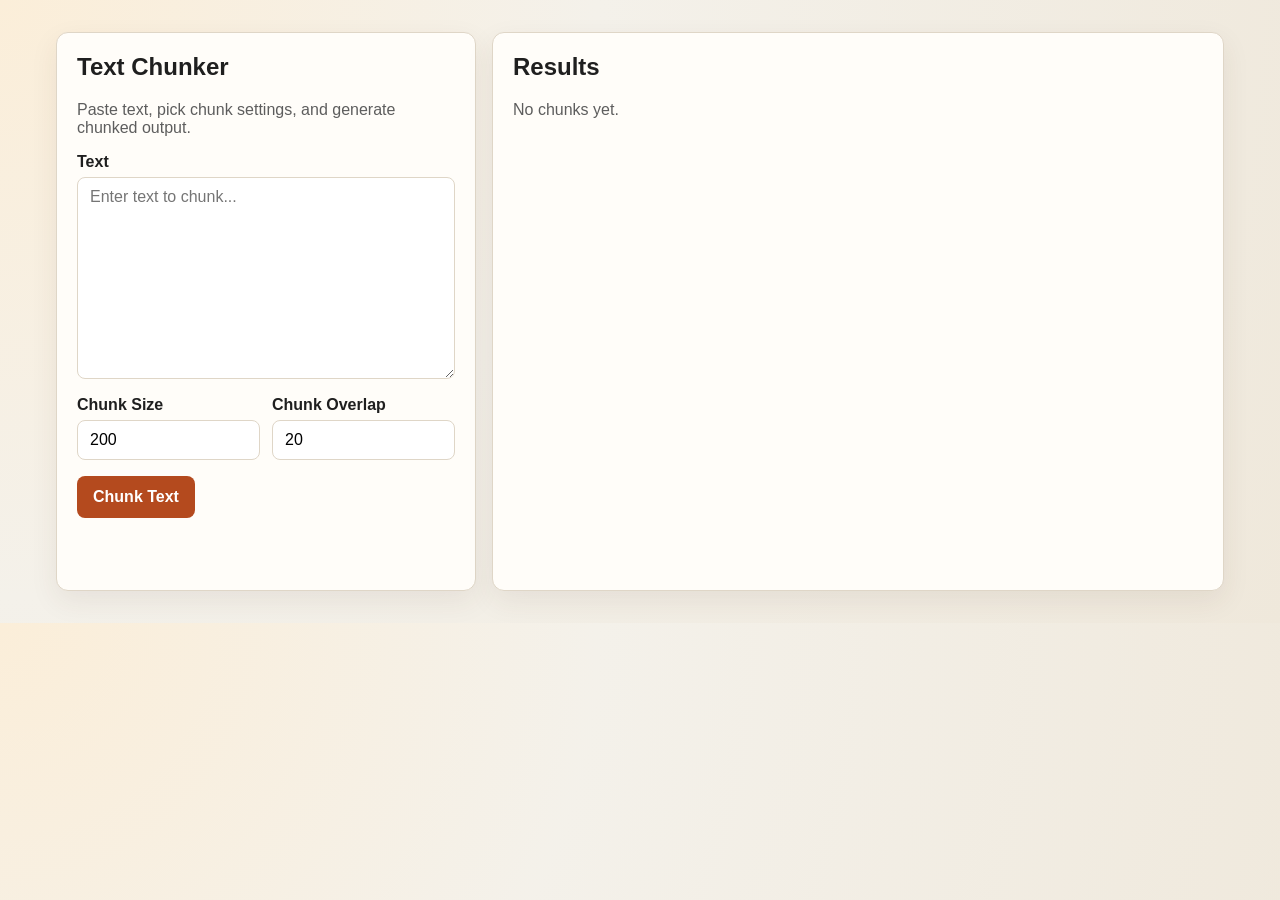
<file: app2/static/index.html>
<!DOCTYPE html>
<html lang="en">
<head>
	<meta charset="UTF-8">
	<meta name="viewport" content="width=device-width, initial-scale=1.0">
	<title>Text Chunker</title>
	<link rel="stylesheet" href="style.css">
</head>
<body>
	<main class="layout">
		<section class="panel">
			<h1>Text Chunker</h1>
			<p>Paste text, pick chunk settings, and generate chunked output.</p>

			<form id="chunk-form">
				<label for="text">Text</label>
				<textarea id="text" name="text" rows="10" placeholder="Enter text to chunk..." required></textarea>

				<div class="row">
					<div>
						<label for="chunk-size">Chunk Size</label>
						<input id="chunk-size" name="chunk-size" type="number" min="1" value="200" required>
					</div>
					<div>
						<label for="chunk-overlap">Chunk Overlap</label>
						<input id="chunk-overlap" name="chunk-overlap" type="number" min="0" value="20" required>
					</div>
				</div>

				<button type="submit" id="submit-btn">Chunk Text</button>
			</form>

			<p id="status" class="status" aria-live="polite"></p>
		</section>

		<section class="panel results-panel">
			<h2>Results</h2>
			<div id="results" class="results empty">No chunks yet.</div>
		</section>
	</main>

	<script src="script.js"></script>
</body>
</html>
</file>
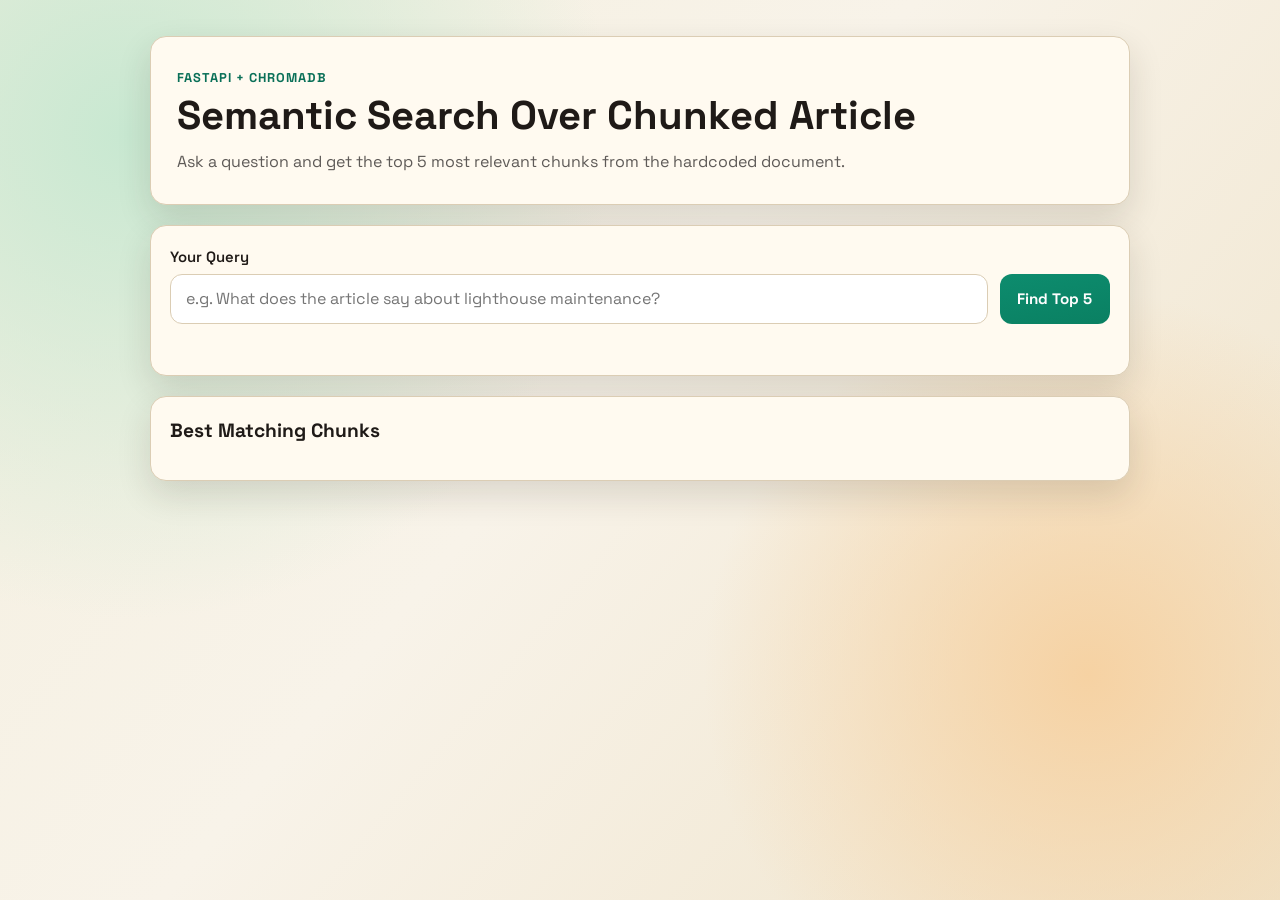
<file: app3/static/index.html>
<!DOCTYPE html>
<html lang="en">
	<head>
		<meta charset="UTF-8" />
		<meta name="viewport" content="width=device-width, initial-scale=1.0" />
		<title>Article Chunk Search</title>
		<link rel="preconnect" href="https://fonts.googleapis.com" />
		<link rel="preconnect" href="https://fonts.gstatic.com" crossorigin />
		<link
			href="https://fonts.googleapis.com/css2?family=Space+Grotesk:wght@400;500;700&family=Literata:opsz,wght@7..72,400;7..72,600&display=swap"
			rel="stylesheet"
		/>
		<link rel="stylesheet" href="style.css" />
	</head>
	<body>
		<main class="app-shell">
			<header class="hero">
				<p class="eyebrow">FastAPI + ChromaDB</p>
				<h1>Semantic Search Over Chunked Article</h1>
				<p class="subtitle">
					Ask a question and get the top 5 most relevant chunks from the hardcoded document.
				</p>
			</header>

			<section class="search-panel" aria-label="Search controls">
				<form id="searchForm" class="search-form">
					<label for="queryInput">Your Query</label>
					<div class="input-row">
						<input
							id="queryInput"
							name="query"
							type="text"
							placeholder="e.g. What does the article say about lighthouse maintenance?"
							required
						/>
						<button id="searchButton" type="submit">Find Top 5</button>
					</div>
				</form>
				<p id="status" class="status" aria-live="polite"></p>
			</section>

			<section class="results-panel" aria-label="Search results">
				<h2>Best Matching Chunks</h2>
				<div id="results" class="results-grid"></div>
			</section>
		</main>

		<template id="resultTemplate">
			<article class="result-card">
				<div class="card-meta">
					<span class="chip id-chip"></span>
					<span class="chip score-chip"></span>
				</div>
				<p class="chunk-text"></p>
			</article>
		</template>

		<script src="script.js"></script>
	</body>
</html>
</file>
<file: app2/static/style.css>
:root {
	--bg: #f4f1ea;
	--panel: #fffdf9;
	--text: #1f1f1f;
	--muted: #5d5d5d;
	--accent: #b44a1e;
	--accent-dark: #883918;
	--border: #dfd6c7;
	--error: #9b2226;
}

* {
	box-sizing: border-box;
}

body {
	margin: 0;
	font-family: "Segoe UI", Tahoma, Geneva, Verdana, sans-serif;
	color: var(--text);
	background: radial-gradient(circle at top left, #fbeed9 0%, var(--bg) 42%, #efe8db 100%);
}

.layout {
	max-width: 1200px;
	margin: 2rem auto;
	padding: 0 1rem;
	display: grid;
	grid-template-columns: 1fr;
	gap: 1rem;
}

.panel {
	background: var(--panel);
	border: 1px solid var(--border);
	border-radius: 12px;
	padding: 1.25rem;
	box-shadow: 0 10px 28px rgba(76, 56, 34, 0.08);
}

h1,
h2,
h3 {
	margin-top: 0;
}

p {
	color: var(--muted);
}

label {
	display: block;
	margin-bottom: 0.35rem;
	font-weight: 600;
}

textarea,
input {
	width: 100%;
	border: 1px solid var(--border);
	border-radius: 8px;
	padding: 0.65rem 0.75rem;
	font: inherit;
	background: #fff;
}

textarea {
	resize: vertical;
	min-height: 170px;
}

.row {
	display: grid;
	grid-template-columns: 1fr;
	gap: 0.75rem;
	margin-top: 0.8rem;
}

button {
	margin-top: 1rem;
	border: none;
	border-radius: 8px;
	background: var(--accent);
	color: #fff;
	padding: 0.75rem 1rem;
	font: inherit;
	font-weight: 600;
	cursor: pointer;
}

button:hover {
	background: var(--accent-dark);
}

button:disabled {
	opacity: 0.7;
	cursor: not-allowed;
}

.status {
	min-height: 1.4em;
	margin-top: 0.8rem;
	font-weight: 600;
}

.status.error {
	color: var(--error);
}

.results {
	display: grid;
	gap: 0.9rem;
}

.results.empty {
	color: var(--muted);
}

.chunk-card {
	border: 1px solid var(--border);
	border-radius: 10px;
	padding: 0.8rem;
	background: #fff;
}

.chunk-card header {
	display: flex;
	justify-content: space-between;
	align-items: baseline;
	gap: 0.6rem;
	margin-bottom: 0.4rem;
}

.chunk-card h3 {
	margin: 0;
	font-size: 1rem;
}

.chunk-card span {
	color: var(--muted);
	font-size: 0.95rem;
}

.chunk-card pre {
	margin: 0;
	white-space: pre-wrap;
	word-break: break-word;
	font-family: Consolas, Monaco, "Courier New", monospace;
	font-size: 0.92rem;
	line-height: 1.45;
}

@media (min-width: 900px) {
	.layout {
		grid-template-columns: minmax(320px, 420px) 1fr;
	}

	.row {
		grid-template-columns: 1fr 1fr;
	}
}
</file>
<file: app3/static/style.css>
:root {
	--bg-main: #f8f3e9;
	--bg-glow: #c8e8d1;
	--card: #fffaf0;
	--ink: #1f1a17;
	--muted: #5e5a57;
	--accent: #0d8c6e;
	--accent-strong: #0a7058;
	--border: #dbcdb4;
	--danger: #b42318;
	--success: #067647;
	--shadow: 0 14px 34px rgba(40, 32, 19, 0.14);
}

* {
	box-sizing: border-box;
}

html,
body {
	margin: 0;
	padding: 0;
	min-height: 100%;
}

body {
	font-family: "Space Grotesk", sans-serif;
	color: var(--ink);
	background:
		radial-gradient(circle at 10% 15%, var(--bg-glow), transparent 35%),
		radial-gradient(circle at 85% 75%, #f6d2a3, transparent 30%),
		linear-gradient(130deg, #f4efdf 0%, var(--bg-main) 45%, #efe3ca 100%);
	background-attachment: fixed;
}

.app-shell {
	width: min(980px, 92vw);
	margin: 2.25rem auto 3rem;
	display: grid;
	gap: 1.25rem;
}

.hero,
.search-panel,
.results-panel {
	background: var(--card);
	border: 1px solid var(--border);
	border-radius: 16px;
	box-shadow: var(--shadow);
}

.hero {
	padding: 2rem 1.6rem;
}

.eyebrow {
	letter-spacing: 0.08em;
	text-transform: uppercase;
	font-size: 0.8rem;
	font-weight: 700;
	color: var(--accent-strong);
	margin: 0 0 0.5rem;
}

h1 {
	margin: 0;
	line-height: 1.1;
	font-size: clamp(1.5rem, 2vw + 1rem, 2.5rem);
}

.subtitle {
	margin: 0.8rem 0 0;
	color: var(--muted);
	max-width: 68ch;
}

.search-panel {
	padding: 1.3rem 1.2rem 1.1rem;
}

.search-form label {
	display: block;
	font-size: 0.93rem;
	margin-bottom: 0.5rem;
	font-weight: 600;
}

.input-row {
	display: grid;
	grid-template-columns: 1fr auto;
	gap: 0.7rem;
}

input[type="text"] {
	width: 100%;
	border: 1px solid var(--border);
	border-radius: 12px;
	padding: 0.85rem 0.95rem;
	font-size: 1rem;
	font-family: inherit;
	color: inherit;
	background: #fff;
	transition: border-color 120ms ease, box-shadow 120ms ease;
}

input[type="text"]:focus {
	outline: none;
	border-color: var(--accent);
	box-shadow: 0 0 0 3px rgba(13, 140, 110, 0.2);
}

button {
	border: none;
	border-radius: 12px;
	padding: 0.85rem 1.1rem;
	font-size: 0.95rem;
	font-weight: 700;
	font-family: inherit;
	color: #fdfdfd;
	background: linear-gradient(170deg, var(--accent), #0a8062);
	cursor: pointer;
	transition: transform 120ms ease, filter 120ms ease;
}

button:hover {
	transform: translateY(-1px);
	filter: brightness(1.04);
}

button:disabled {
	opacity: 0.75;
	cursor: wait;
	transform: none;
}

.status {
	min-height: 1.4rem;
	margin: 0.7rem 0 0;
	font-size: 0.92rem;
	color: var(--muted);
}

.status[data-variant="error"] {
	color: var(--danger);
}

.status[data-variant="success"] {
	color: var(--success);
}

.results-panel {
	padding: 1.3rem 1.2rem 1.4rem;
}

h2 {
	margin: 0 0 0.9rem;
	font-size: 1.2rem;
}

.results-grid {
	display: grid;
	grid-template-columns: 1fr;
	gap: 0.85rem;
}

.result-card {
	border: 1px solid var(--border);
	background: #fffef9;
	border-radius: 14px;
	padding: 0.95rem;
	animation: rise-in 320ms ease forwards;
	animation-delay: var(--delay, 0ms);
	opacity: 0;
	transform: translateY(8px);
}

.card-meta {
	display: flex;
	flex-wrap: wrap;
	gap: 0.45rem;
	margin-bottom: 0.55rem;
}

.chip {
	font-size: 0.78rem;
	font-weight: 700;
	border-radius: 999px;
	padding: 0.2rem 0.6rem;
	background: #f3ead8;
	border: 1px solid #e4d7be;
}

.score-chip {
	color: #225f4f;
}

.chunk-text {
	margin: 0;
	color: #2b2622;
	font-size: 0.98rem;
	line-height: 1.52;
	font-family: "Literata", serif;
}

.empty {
	margin: 0;
	color: var(--muted);
	padding: 0.7rem;
	border: 1px dashed var(--border);
	border-radius: 12px;
	background: #fffdf6;
}

@keyframes rise-in {
	to {
		opacity: 1;
		transform: translateY(0);
	}
}

@media (max-width: 700px) {
	.app-shell {
		width: 94vw;
		margin-top: 1rem;
	}

	.hero,
	.search-panel,
	.results-panel {
		border-radius: 14px;
	}

	.input-row {
		grid-template-columns: 1fr;
	}

	button {
		width: 100%;
	}
}
</file>
